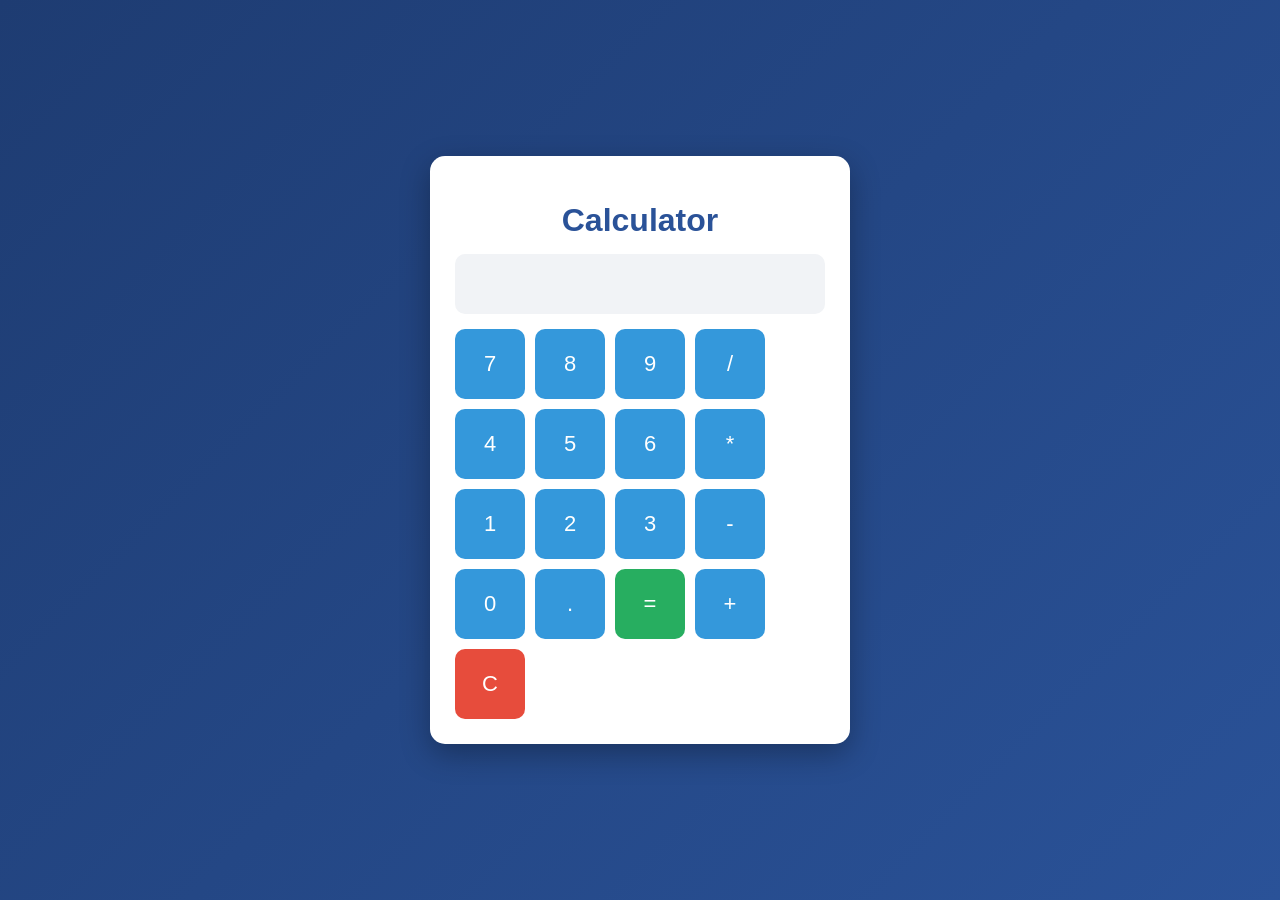
<file: index.html>
<!DOCTYPE html>
<html lang="en">
<head>
    <meta charset="UTF-8">
    <meta name="viewport" content="width=device-width, initial-scale=1.0">
    <title>Calculator</title>
    <link rel="stylesheet" href="index.css">
</head>
<body>
    <div class="calculator">
        <h1>Calculator</h1>
        <input type="text" id="display">
        <div class="buttons">

            <button class="operator" onclick="appendValue('7')">7</button>
            <button class="operator" onclick="appendValue('8')">8</button>
            <button class="operator" onclick="appendValue('9')">9</button>
            <button class="operator" onclick="appendValue('/')">/</button>

            <button class="operator" onclick="appendValue('4')">4</button>
            <button class="operator" onclick="appendValue('5')">5</button>
            <button class="operator" onclick="appendValue('6')">6</button>
            <button class="operator" onclick="appendValue('*')">*</button>

            <button class="operator" onclick="appendValue('1')">1</button>
            <button class="operator" onclick="appendValue('2')">2</button>
            <button class="operator" onclick="appendValue('3')">3</button>
            <button class="operator" onclick="appendValue('-')">-</button>

            <button class="operator" onclick="appendValue('0')">0</button>
            <button class="operator" onclick="appendValue('.')">.</button>
            <button class="equal" onclick="calculate()">=</button>
            <button class="operator" onclick="appendValue('+')">+</button>

            <button class="clear" onclick="clearDisplay()" class="clear">C</button>
        </div>
    </div>
<script src="index.js"></script>
    
</body>
</html>
</file>
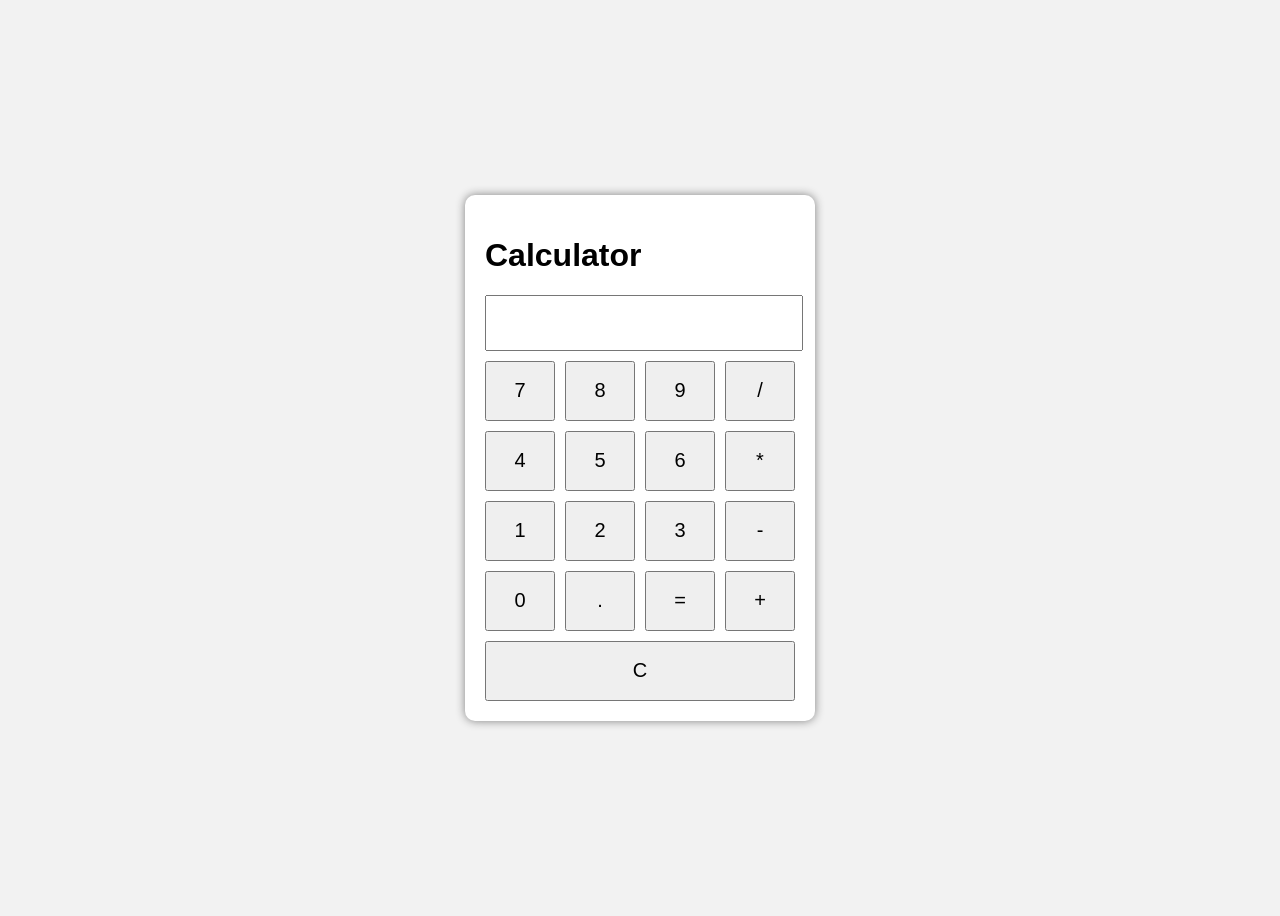
<file: Calculator.html>
<!DOCTYPE html>
<html lang="en">
<head>
    <meta charset="UTF-8">
    <meta name="viewport" content="width=device-width, initial-scale=1.0">
    <title>Calculator</title>
    <link rel="stylesheet" href="Calculator.css">
</head>
<body>
    <div class="calculator">
        <h1>Calculator</h1>
        <input type="text" id="display">
        <div class="buttons">

            <button onclick="appendValue('7')">7</button>
            <button onclick="appendValue('8')">8</button>
            <button onclick="appendValue('9')">9</button>
            <button onclick="appendValue('/')">/</button>

            <button onclick="appendValue('4')">4</button>
            <button onclick="appendValue('5')">5</button>
            <button onclick="appendValue('6')">6</button>
            <button onclick="appendValue('*')">*</button>

            <button onclick="appendValue('1')">1</button>
            <button onclick="appendValue('2')">2</button>
            <button onclick="appendValue('3')">3</button>
            <button onclick="appendValue('-')">-</button>

            <button onclick="appendValue('0')">0</button>
            <button onclick="appendValue('.')">.</button>
            <button onclick="calculate()">=</button>
            <button onclick="appendValue('+')">+</button>

            <button onclick="clearDisplay()" class="clear">C</button>
        </div>
    </div>
<script src="calculator.js"></script>
    
</body>
</html>
</file>
<file: index.css>
body{
    font-family: Arial, sans-serif;
    display:flex;
    justify-content:center;
    align-items:center;
    height:100vh;
    margin:0;
    background: linear-gradient(135deg, #1e3c72, #2a5298);
}

.calculator{
    background:white;
    padding:25px;
    border-radius:15px;
    box-shadow:0 10px 30px rgba(0,0,0,0.3);
}

h1{
    text-align:center;
    margin-bottom:15px;
    color:#2a5298;
}

#display{
    width:100%;
    height:60px;
    font-size:28px;
    text-align:right;
    border:none;
    background:#f1f3f6;
    border-radius:10px;
    margin-bottom:15px;
    padding-right:10px;
    box-sizing:border-box;
}

.buttons{
    display:grid;
    grid-template-columns:repeat(4,70px);
    gap:10px;
}

button{
    width:70px;
    height:70px;
    border:none;
    border-radius:10px;
    font-size:22px;
    cursor:pointer;
    background:#ecf0f1;
    transition:0.2s;
}

button:hover{
    transform:scale(1.05);
    box-shadow:0 4px 10px rgba(0,0,0,0.2);
}

.operator{
    background:#3498db;
    color:white;
}

.operator:hover{
    background:#2980b9;
}

.clear{
    background:#e74c3c;
    color:white;
}

.clear:hover{
    background:#c0392b;
}

.equal{
    background:#27ae60;
    color:white;
}

.equal:hover{
    background:#219150;
}


/* body{
    font-family: Arial, sans-serif;
    display:flex;
    justify-content:center;
    align-items:center;
    height:100vh;
    background: linear-gradient(135deg, #1e3c72, #2a5298);
}

.calculator{
    background:white;
    padding:25px;
    border-radius:15px;
    box-shadow:0 10 30px rgba(0,0,0,0.3);
}

#display{
    width:100%;
    height:60px;
    font-size:28px;
    text-align: right;
    border: none;
    background: #f1f3f6;
    border-radius: 10px;
    margin-bottom:10px;
    padding-right: 10px;
}

.buttons{
    display:grid;
    grid-template-columns:repeat(4,70px);
    gap:10px;
}


button{
    background: #ecf0f1;
}
button:hover{
    transform:scale(1.05);
}

.clear{
    grid-column:span 4;
} */
</file>
<file: Calculator.css>
body{
    font-family: Arial, sans-serif;
    display:flex;
    justify-content:center;
    align-items:center;
    height:100vh;
    background:#f2f2f2;
}

.calculator{
    background:white;
    padding:20px;
    border-radius:10px;
    box-shadow:0 0 10px gray;
}

#display{
    width:100%;
    height:50px;
    font-size:24px;
    margin-bottom:10px;
    text-align:right;
}

.buttons{
    display:grid;
    grid-template-columns:repeat(4,70px);
    gap:10px;
}

button{
    height:60px;
    font-size:20px;
    cursor:pointer;
}

.clear{
    grid-column:span 4;
}
</file>
